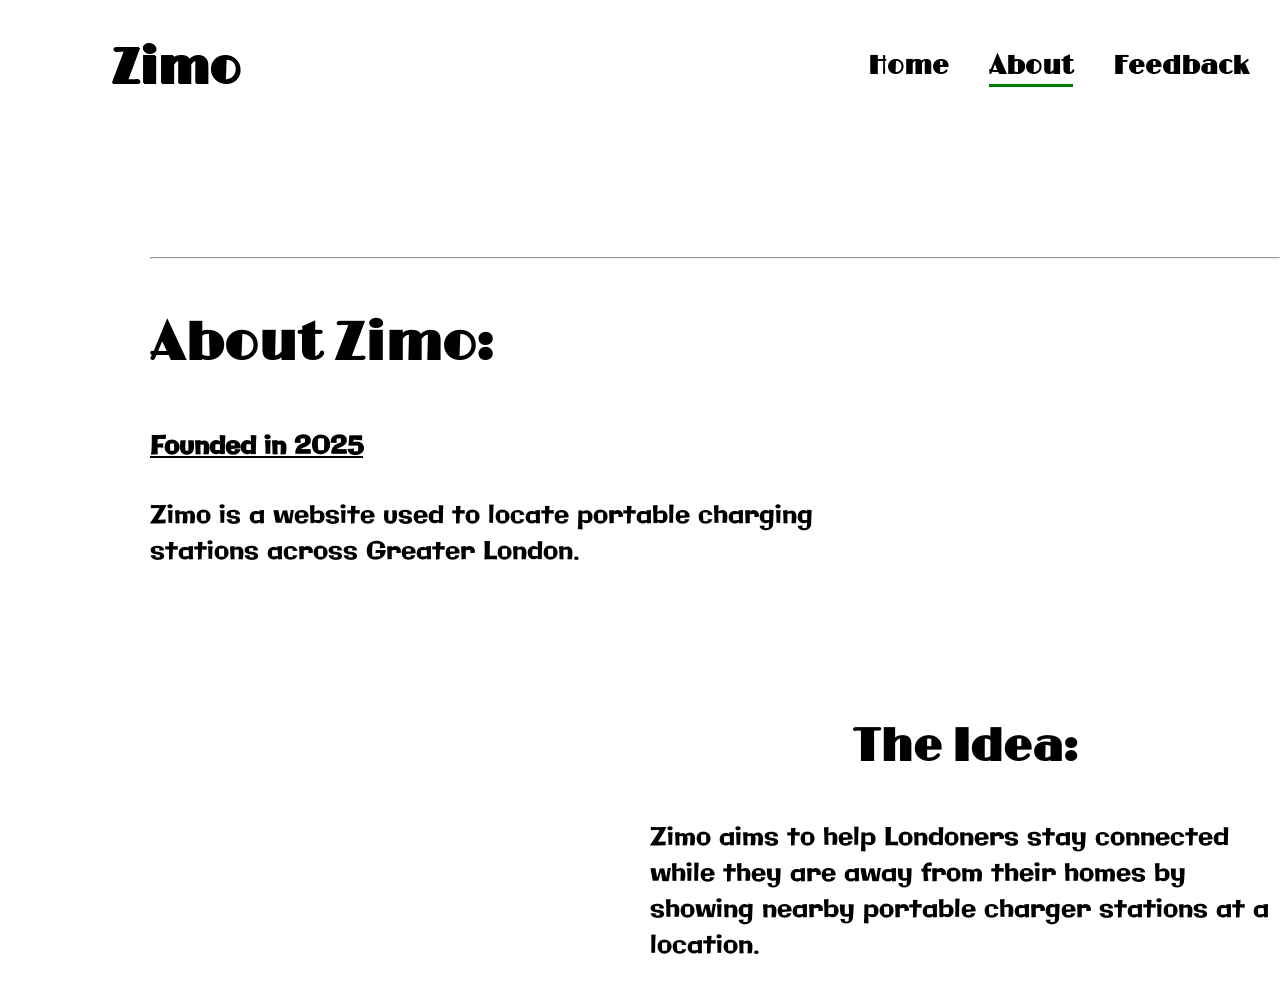
<file: about.html>
<!DOCTYPE html>
<html lang = "en">
<head>
    <meta charset="UTF-8">
    <meta name="viewport" content="width=device-width, initial-scale=1.0">
    
    <link rel="preconnect" href="https://fonts.googleapis.com">
    <link rel="preconnect" href="https://fonts.gstatic.com" crossorigin>
    <link href="https://fonts.googleapis.com/css2?family=Limelight&display=swap" rel="stylesheet">
    <link href="https://fonts.googleapis.com/css2?family=Galindo&display=swap" rel="stylesheet">


    <link rel = "stylesheet" href = "pagetemplate.css">
    <link rel = "stylesheet" href = "about.css">
    <title>Zimo - About</title>

</head>

<body>
    <header class = "navigation_container">
        <h1>Zimo</h1>
        <nav class = "navigation_links">
            <a href = "homepage.html">Home</a>
            <a href = "about.html" class = "active">About</a>
            <a href = "feedback.html">Feedback</a> 
        </nav>
    </header>

    <main class = "information_content">
        <div class = "center_title">
            <hr>
            <h3> About Zimo: </h3>
        </div>

        <div class = "page_description">
            <div class = "about_introduction">
                <h4>Founded in 2025</h4>
                <p>
                    Zimo is a website used to locate portable charging stations across Greater London.
                </p>
            </div>   

            <div class = "idea_section">
                <h3>The Idea:</h3>
                <p>
                    Zimo aims to help Londoners stay connected while they are away from their homes
                    by showing nearby portable charger stations at a location.
                </p>
            </div>
        </div>
   
    </main>
</body>
</html>
</file>
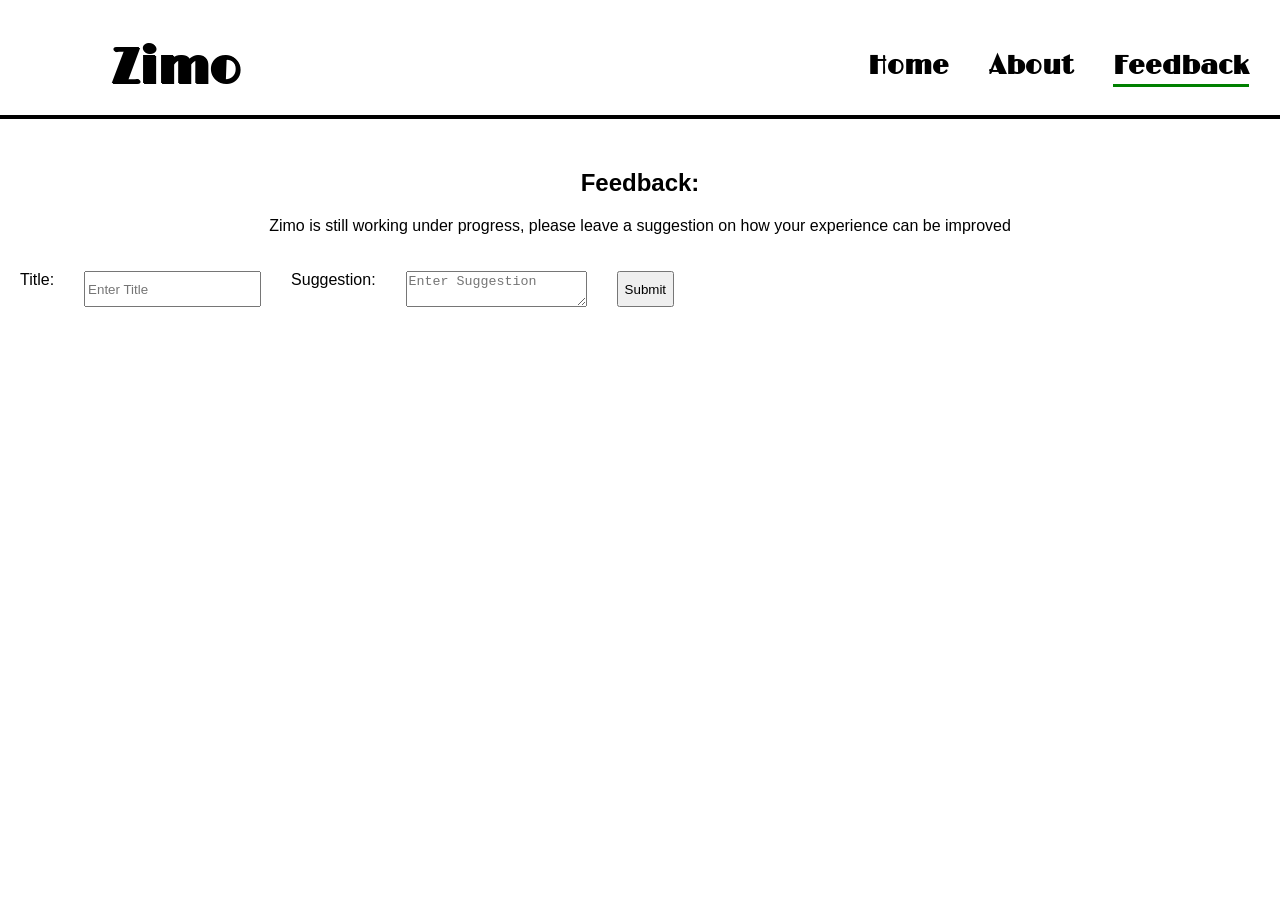
<file: feedback.html>
<!DOCTYPE html>
<html lang = "en">
<head>
    <meta charset="UTF-8">
    <meta name="viewport" content="width=device-width, initial-scale=1.0">
    
    <link rel="preconnect" href="https://fonts.googleapis.com">
    <link rel="preconnect" href="https://fonts.gstatic.com" crossorigin>
    <link href="https://fonts.googleapis.com/css2?family=Limelight&display=swap" rel="stylesheet">

    <link rel = "stylesheet" href = "pagetemplate.css">
    <link rel = "stylesheet" href = "feedback.css">
    <title>Zimo - Feedback</title>

</head>

<body>
    <header class = "navigation_container">
        <h1>Zimo</h1>
        <nav class = "navigation_links">
            <a href = "homepage.html">Home</a>
            <a href = "about.html">About</a>
            <a href = "feedback.html" class = "active">Feedback</a> 
        </nav>
    </header>

    <main class = "feedback_container">
        <hr>
        <h2>Feedback: </h2>
        <p>
            Zimo is still working under progress, please leave a suggestion on how your experience can be improved
        </p>

        <form class = "feedback_form">
            <label for ="title">Title: </label>
            <input type = "text" id = "title" placeholder = "Enter Title">

            <label for = "suggesiton">Suggestion:</label>
            <textarea id = "suggestion" name = "suggestion" placeholder="Enter Suggestion"></textarea>

            <button type = "submit">Submit</button>
        </form>

    </main>

</body>
</file>
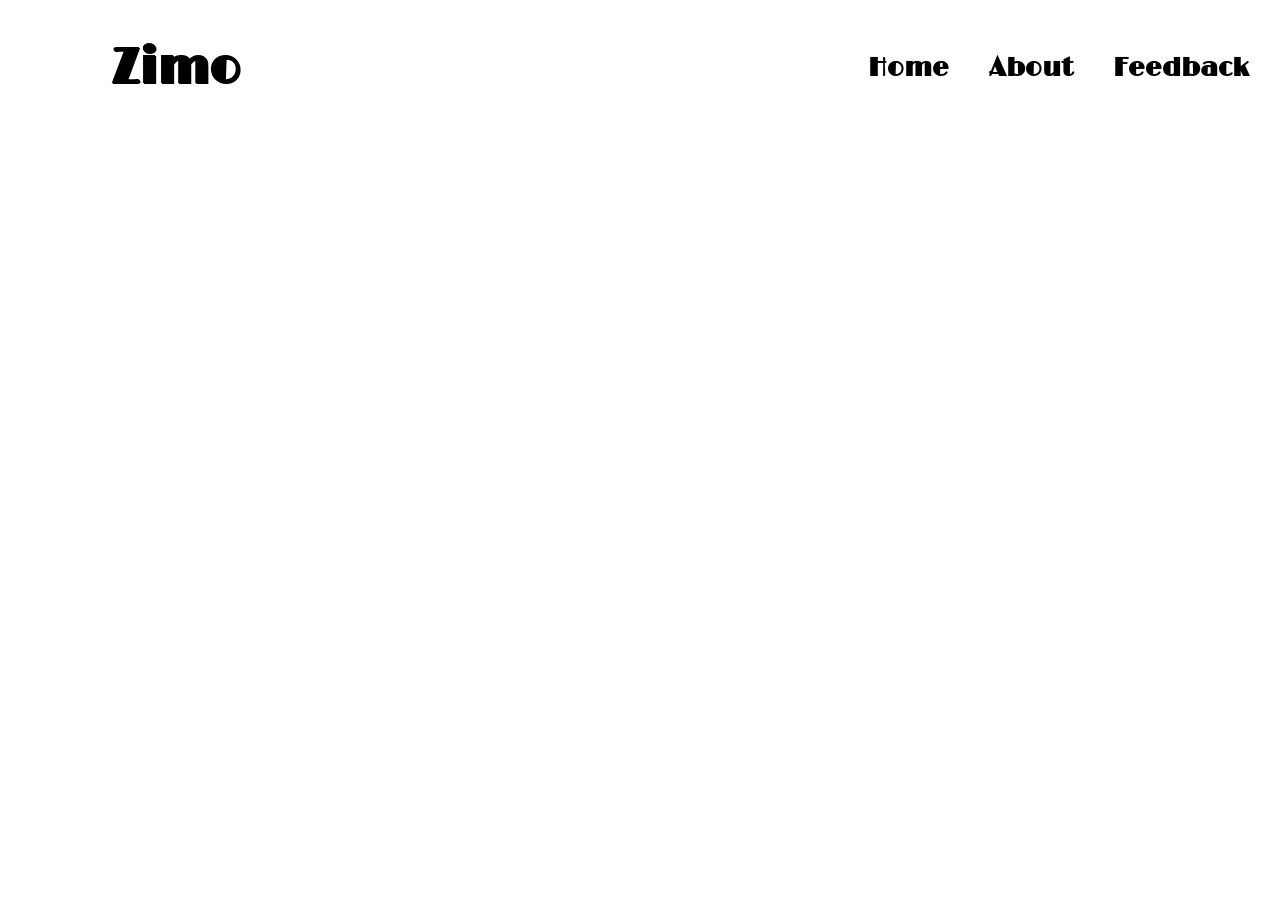
<file: pagetemplate.html>
<!DOCTYPE html>
<html lang = "en">
<head>
    <meta charset="UTF-8">
    <meta name="viewport" content="width=device-width, initial-scale=1.0">
    
    <!--Google Font (Limelight)-->
    <link rel="preconnect" href="https://fonts.googleapis.com">
    <link rel="preconnect" href="https://fonts.gstatic.com" crossorigin>
    <link href="https://fonts.googleapis.com/css2?family=Limelight&display=swap" rel="stylesheet">
    
    <link rel = "stylesheet" href = "pagetemplate.css">
    
</head>

<body>
  <!--NavBar-->
    <header class = "navigation_container">

        <h1>Zimo</h1>

        <nav class = "navigation_links">
            <a href = "homepage.html">Home</a>
            <a href = "aboutpage.html">About</a>
            <a href = "feedback.html">Feedback</a> 
        </nav>  
    </header>

    <main class = "page_content">
    </main>
    
</body>
</html>
</file>
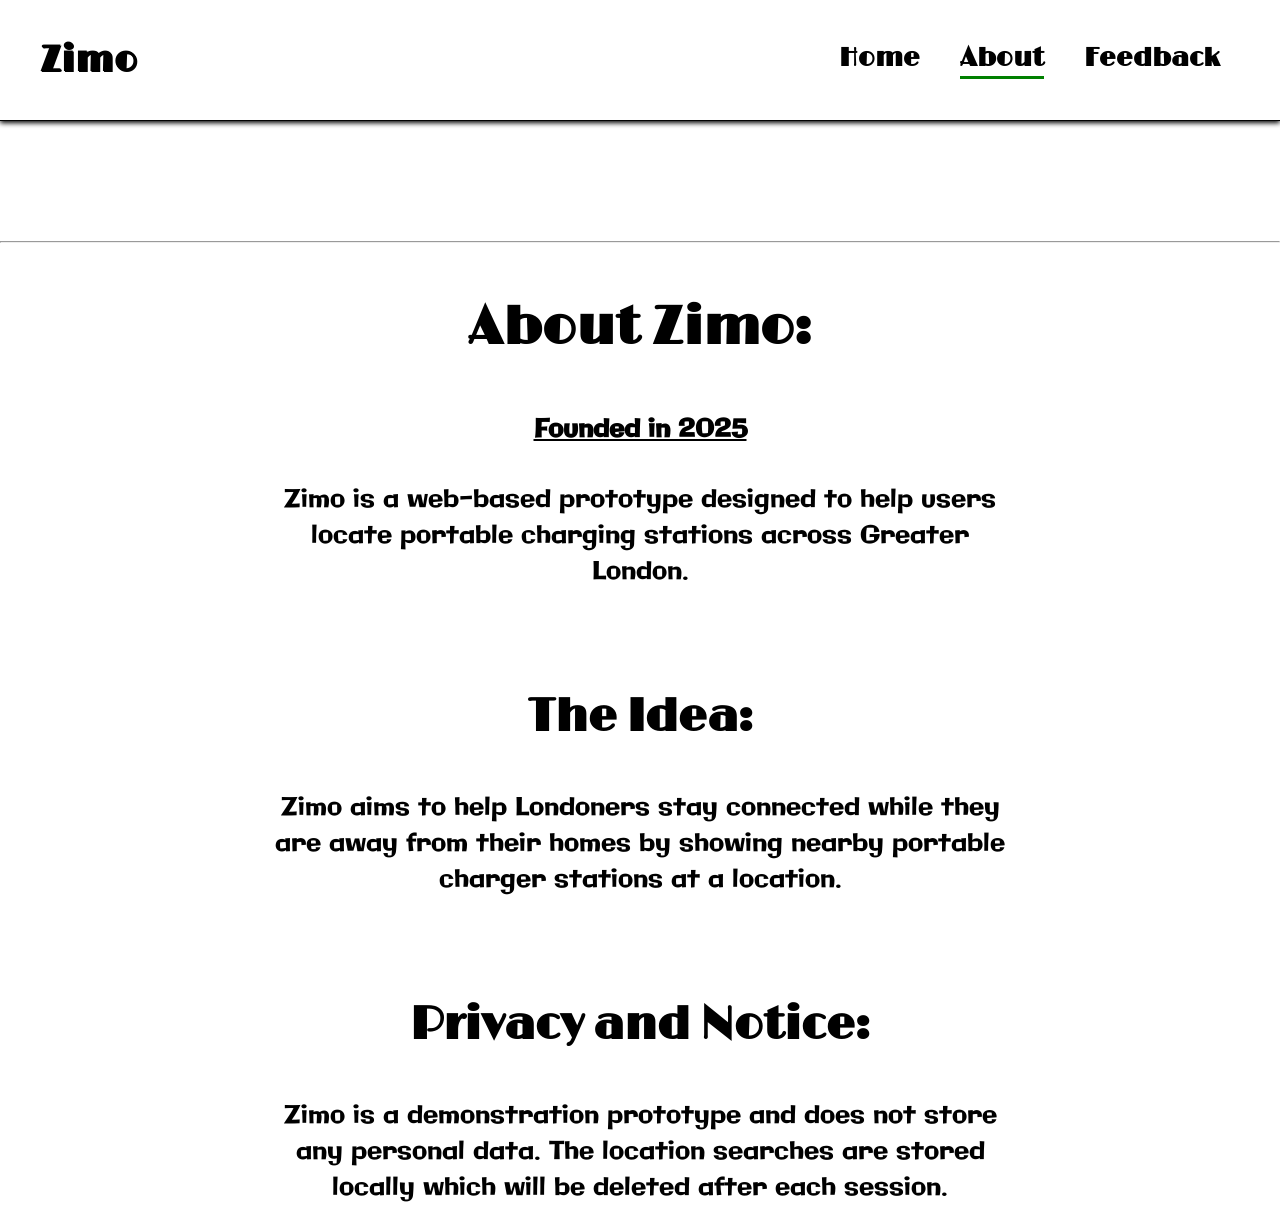
<file: src/main/webapp/about.html>
<!DOCTYPE html>

<head>
    <meta charset="UTF-8">
    <meta name="viewport" content="width=device-width, initial-scale=1.0">
    
    <link rel="preconnect" href="https://fonts.googleapis.com">
    <link rel="preconnect" href="https://fonts.gstatic.com" crossorigin>
    <link href="https://fonts.googleapis.com/css2?family=Limelight&display=swap" rel="stylesheet">
    <link href="https://fonts.googleapis.com/css2?family=Galindo&display=swap" rel="stylesheet">


    <link rel = "stylesheet" href = "pagetemplate.css">
    <link rel = "stylesheet" href = "about.css">
    <title>Zimo - About</title>

</head>

<body>
    <header class = "navigation_container">
        <h1>Zimo</h1>
        <nav class = "navigation_links">
            <a href = "index.html">Home</a>
            <a href = "about.html" class = "active">About</a>
            <a href = "feedback.html">Feedback</a> 
        </nav>
    </header>

    <main class = "information_content">
        <div class = "center_title">
            <hr>
            <h3> About Zimo: </h3>
        </div>

        <div class = "page_description">
            <div class = "about_introduction">
                <h4>Founded in 2025</h4>
                <p>
                    Zimo is a web-based prototype designed to help users locate portable charging stations across Greater London.
                </p>
                
                
            </div>   

            <div class = "idea_section">
                <h3>The Idea:</h3>
                <p>
                    Zimo aims to help Londoners stay connected while they are away from their homes
                    by showing nearby portable charger stations at a location.
                </p>
            </div>
            
            <div class = "privacy_section">
                <h3>Privacy and Notice:</h3>
                <p>
                    Zimo is a demonstration prototype and does not store any personal data. The location searches are stored locally which will be deleted after each session.
                </p>
            </div>
        </div>
   
    </main>
</body>
</html>
</file>
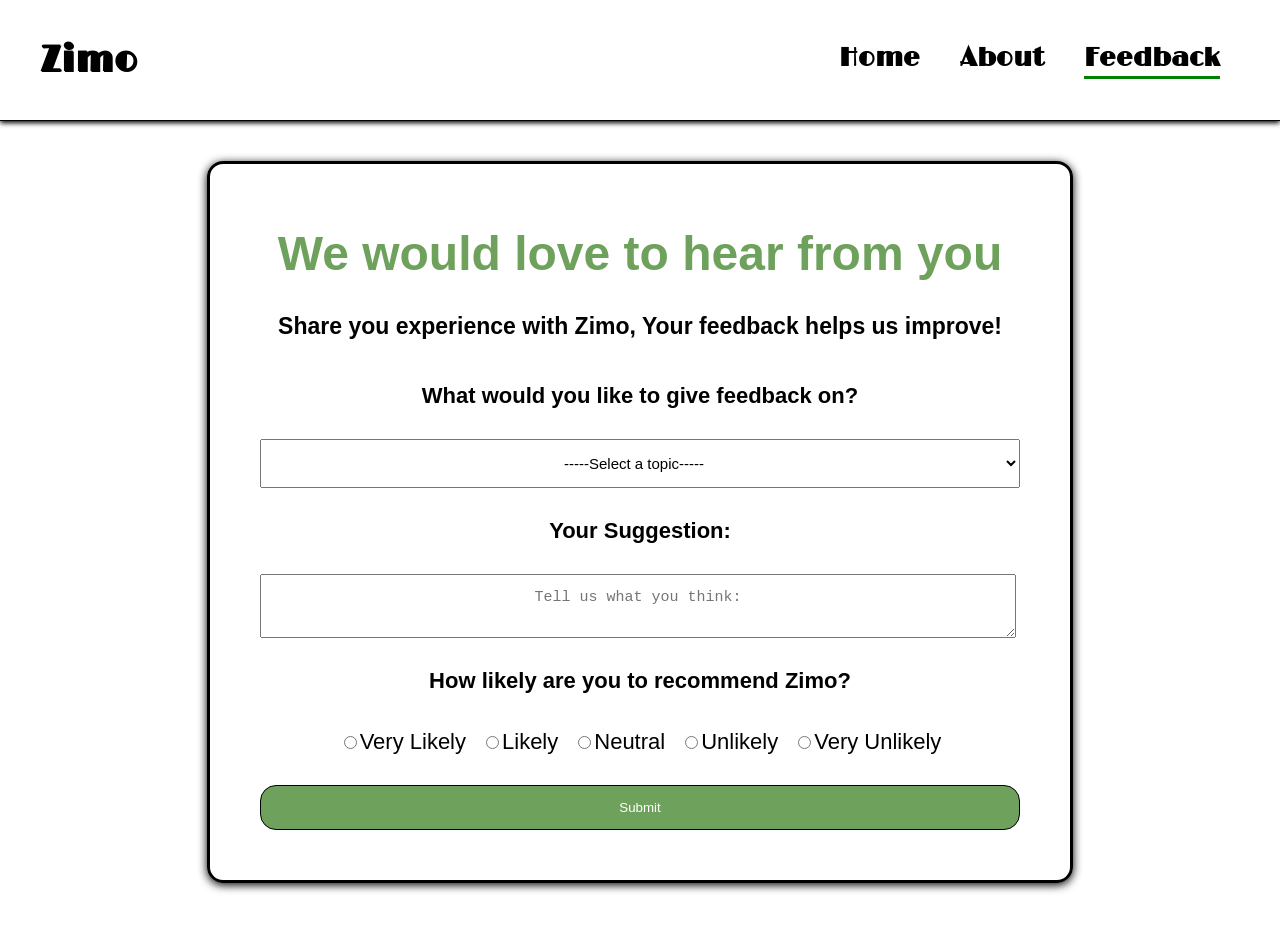
<file: src/main/webapp/feedback.html>
<!DOCTYPE html>

<head>
    <meta charset="UTF-8">
    <meta name="viewport" content="width=device-width, initial-scale=1.0">
    
    <link rel="preconnect" href="https://fonts.googleapis.com">
    <link rel="preconnect" href="https://fonts.gstatic.com" crossorigin>
    <link href="https://fonts.googleapis.com/css2?family=Limelight&display=swap" rel="stylesheet">

    <link rel = "stylesheet" href = "pagetemplate.css">
    <link rel = "stylesheet" href = "feedback.css">
    <title>Zimo - Feedback</title>

</head>

<body>
    <header class = "navigation_container">
        <h1>Zimo</h1>
        <nav class = "navigation_links">
            <a href = "index.html">Home</a>
            <a href = "about.html">About</a>
            <a href = "feedback.html" class = "active">Feedback</a> 
        </nav>
    </header>

    <main class = "feedback_container">
        <h1>We would love to hear from you</h1>
        
        <h3>Share you experience with Zimo, Your feedback helps us improve!</h3>

        <form id= "feedback_form" class = "feedback_form">
            <label for = "feedback_topic"><strong>What would you like to give feedback on?</strong></label>
            <select id = "feedback_topic" name = "feedback_topic" required>
                <option value = "" disabled selected>-----Select a topic-----</option>
                <option value = "map">Map</option>
                <option value = "station_panel">Station Details Panel</option>
                <option value = "website_layout">Website Layout & Design</option>
                <option value = "search_functionality">Search Functionality</option>
                <option value = "rent_return">Rent / Return Process</option>
                <option value = "general">General Feedback</option>
                <option value = "other">Other</option>   
            </select>
            
            <label for = "suggestion"><strong>Your Suggestion:</strong></label>
            <textarea id = "suggestion" name = "suggestion" placeholder="Tell us what you think:" required></textarea>
            
            <label><strong>How likely are you to recommend Zimo?</strong></label>
            <div class = "recommendation_options">
                <label><input type = "radio" name = "recommend" value = "very_likely" required>Very Likely</label>
                <label><input type = "radio" name = "recommend" value = "likely">Likely</label>
                <label><input type = "radio" name = "recommend" value = "neutral">Neutral</label>
                <label><input type = "radio" name = "recommend" value = "unlikely">Unlikely</label>
                <label><input type = "radio" name = "recommend" value = "very_unlikely">Very Unlikely</label>   
            </div>
           
            <button type = "submit">Submit</button>
        </form>

    </main>
    
    <script src = "script.js"></script>
    
</body>
</file>
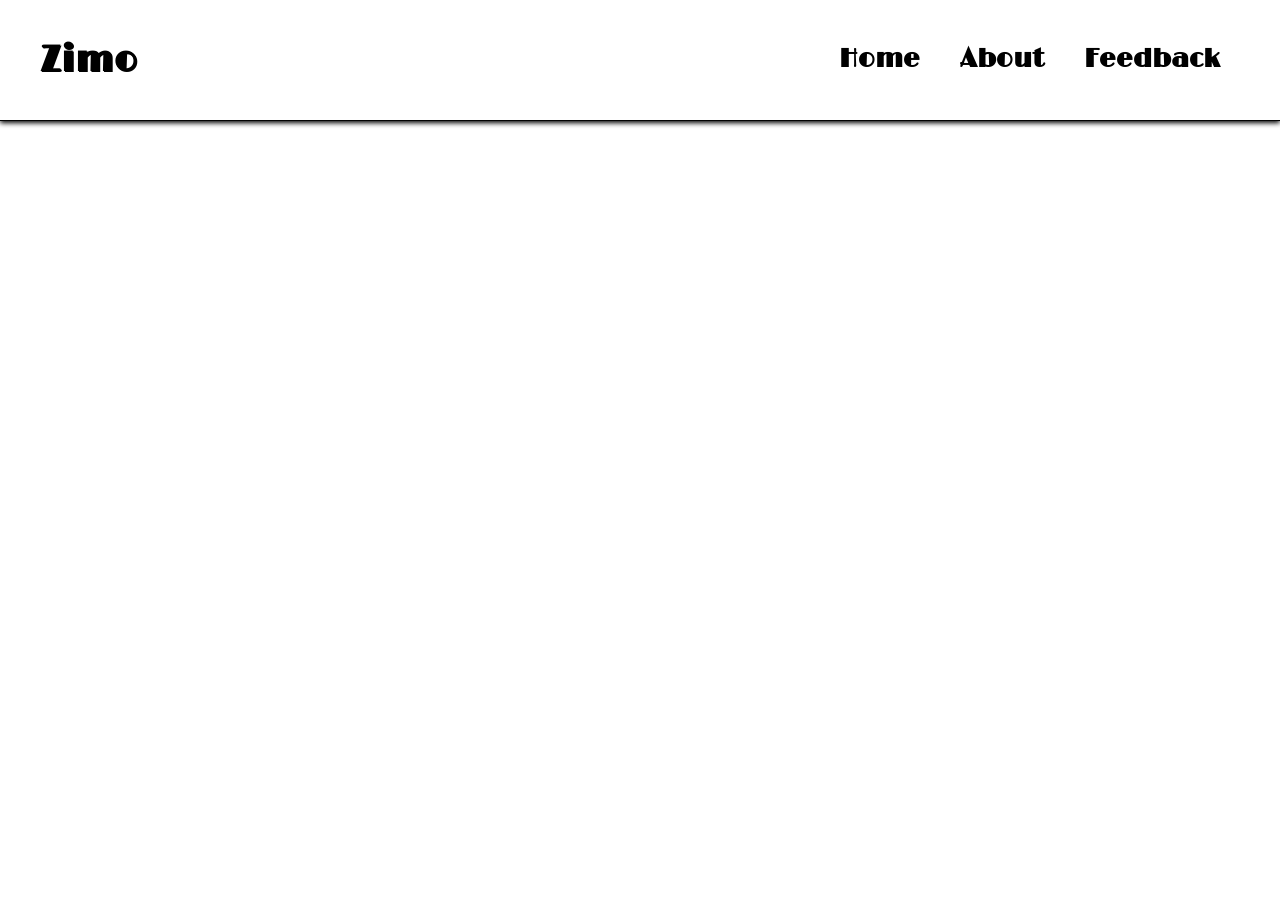
<file: src/main/webapp/pagetemplate.html>
<!DOCTYPE html>

<head>
    <meta charset="UTF-8">
    <meta name="viewport" content="width=device-width, initial-scale=1.0">
    
    <!--Google Font (Limelight)-->
    <link rel="preconnect" href="https://fonts.googleapis.com">
    <link rel="preconnect" href="https://fonts.gstatic.com" crossorigin>
    <link href="https://fonts.googleapis.com/css2?family=Limelight&display=swap" rel="stylesheet">
    
    <link rel = "stylesheet" href = "pagetemplate.css">
    
</head>

<body>
  <!--NavBar-->
    <header class = "navigation_container">

        <h1>Zimo</h1>

        <nav class = "navigation_links">
            <a href = "index.html">Home</a>
            <a href = "aboutpage.html">About</a>
            <a href = "feedback.html">Feedback</a> 
        </nav>  
    </header>

    <main class = "page_description">
    </main>
    
</body>
</html>
</file>
<file: pagetemplate.css>
body{
    font-family: Arial, Helvetica, sans-serif;
    margin: 0;

}


.navigation_container{
    display: flex;
    justify-content: space-between;
    align-items: center;
    background-color: rgb(255, 255, 255);
    padding: 7px 11px;
}

.navigation_container h1 {
    font-family: 'Limelight', sans-serif;
    font-size: 48px;
    font-style: normal;
    margin-left: 100px;
    text-shadow: 1px 1px;
    
}


.navigation_links{
    font-family: 'Limelight', sans-serif;
    font-size: 26px;
    font-style: normal;
    font-weight: 700;
    display: flex;
    gap: 40px;
    margin-right: 20px;
}

.navigation_links a{
    position: relative;
    text-decoration: none;
    color: black;
    padding-bottom: 2px;
}

.navigation_links a:hover{
    color: rgba(27, 121, 48, 0.696);
}

.navigation_links a.active {
    border-bottom: 3px solid green;
}
</file>
<file: about.css>
.center_title{
    margin-top: 120px;
    margin-left: 150px;
    font-size: 45px;
    font-family: 'Limelight', sans-serif;
    
}

hr{
    top: -20px;
    left: -10px
}

.page_description{
    margin-left: 150px;
    font-family: Galindo, sans-serif;
    font-size: 25px;
}

.about_introduction{
    font-size: 25px;
    max-width: 40ch;
}

.about_introduction h4{
    text-decoration: underline;
}
.about_introduction p {
    margin-bottom: 1.5rem;
}

.idea_section{
    margin-top: 150px;
    margin-left: 500px;
    font-size: 25px;
    font-weight: 200;
    max-width: 40ch;

}

.idea_section h3{
    font-family: 'Limelight', sans-serif;
    text-align: center;
    font-size: 45px;
    
}
</file>
<file: feedback.css>
hr {
    width: 155%;
    top: -30px;
    left: -200px;
    position: relative;
    border: 2px solid black 
}


.feedback_container{
    margin: 0px auto;
    text-align: center;
}

.feedback_container h2{
    text-align: center;
}

.feedback_form{
    display: flex;
    gap: 30px;
    padding: 20px;

}
</file>
<file: src/main/webapp/pagetemplate.css>
body{
    font-family: Arial, Helvetica, sans-serif;
    margin: 0;
}


.navigation_container{
    display: flex;
    justify-content: space-between;
    align-items: center;
    background-color: rgb(255, 255, 255);
    padding: 15px 40px;
    border-bottom: 1px solid black;
    box-shadow: 0 2px 5px;
    
}

.navigation_container h1 {
    font-family: 'Limelight', sans-serif;
    font-size: 2.2rem;
    text-shadow: 1px 1px;
    letter-spacing: 1px;
    
}


.navigation_links{
    font-family: 'Limelight', sans-serif;
    font-size: 26px;
    font-style: normal;
    font-weight: 700;
    display: flex;
    gap: 40px;
    margin-right: 20px;
}

.navigation_links a{
    position: relative;
    text-decoration: none;
    color: black;
    padding-bottom: 2px;
}

.navigation_links a:hover{
    color: rgba(27, 121, 48, 0.696);
}

.navigation_links a.active {
    border-bottom: 3px solid green;
}
</file>
<file: src/main/webapp/about.css>
.center_title{
    margin-top: 120px;
    margin-left: auto; 
    margin-right: auto;
    font-size: 45px;
    font-family: 'Limelight', sans-serif;
    text-align: center;
    
}

hr{
    top: -20px;
    left: -10px
}

.page_description{
    font-family: Galindo, sans-serif;
    font-size: 25px;
    text-align: center;
}

.about_introduction{
    font-size: 25px;
    max-width: 40ch;
    text-align: center;
    margin-left: auto; 
    margin-right: auto;
}

.about_introduction h4{
    text-decoration: underline;
}
.about_introduction p {
    margin-bottom: 1.5rem;
}

.idea_section{
    margin-top: 100px;
    margin-left: auto; 
    margin-right: auto;
    font-size: 25px;
    font-weight: 200;
    max-width: 40ch;
    text-align: center;

}

.idea_section h3{
    font-family: 'Limelight', sans-serif;
    text-align: center;
    font-size: 45px;
    
}

.privacy_section{
    margin-top: 100px;
    margin-left: auto; 
    margin-right: auto;
    font-size: 25px;
    font-weight: 200;
    max-width: 40ch;
    text-align: center;
}

.privacy_section h3{
    font-family: 'Limelight', sans-serif;
    text-align: center;
    font-size: 45px;
    
}
</file>
<file: src/main/webapp/feedback.css>
/*
Click nbfs://nbhost/SystemFileSystem/Templates/Licenses/license-default.txt to change this license
Click nbfs://nbhost/SystemFileSystem/Templates/Other/CascadeStyleSheet.css to edit this template
*/

body {
    text-align: center;
    background: white;
    font-family: 'Open Sans', Arial, sans-serif;
}


.feedback_container{
    max-width: 800px;
    margin: 40px auto;
    padding: 30px;
    border: 3px black solid;
    border-radius: 16px;
    box-shadow: 0 2px 10px;
}

.feedback_container h1{
    font-size: 3rem;
    color: rgb(110, 161, 92);
    text-align: center;
    font-weight: 700;
}

.feedback_container h3{
    font-size: 23px;
}

.feedback_form{
    font-size: 22px;
    display: flex;
    flex-direction: column;
    gap: 30px;
    padding: 20px;
}

.feedback_form select{
    text-align: center;
    width: 100%;
    font-size: 15px;
    padding: 14px 16px;
}

.feedback_form textArea{
    text-align: center;
    width: 95%;
    font-size: 15px;
    padding: 14px 16px;
    
}

.recommendation_options{
    cursor: pointer;
    display: flex;
    flex-wrap: wrap;
    gap: 15px;
    margin-top: 5px;
    justify-content: center;
}

.feedback_form button{
    background: rgb(110, 161, 92);
    color: white;
    border: 1px solid black;
    border-radius: 16px;
    padding: 14px 24px;
    cursor: pointer;
    width: 100%;
}
</file>
